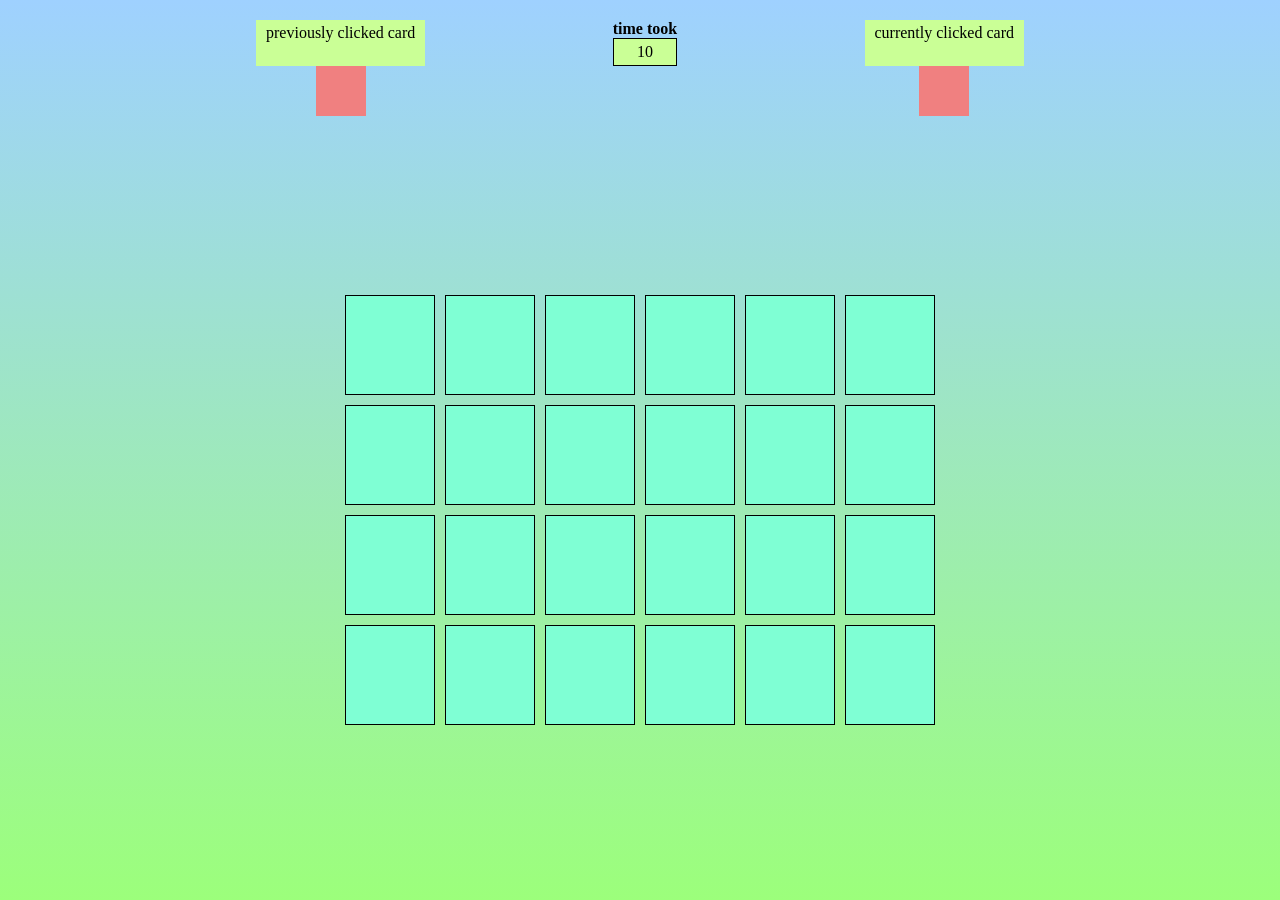
<file: index.html>
<!DOCTYPE html>
<html lang="en">

<head>
    <meta charset="UTF-8">
    <meta http-equiv="X-UA-Compatible" content="IE=edge">
    <meta name="viewport" content="width=device-width, initial-scale=1.0">
    <title>Card Game | </title>
    <link rel="stylesheet" href="CG.css">
</head>

<body>

    <div id="main">
        
        <div id="alrt">
            <div class="card">
                <p>previously clicked card</p>
                <h2 id="prcl"></h2>
            </div>
            <div id="scrdiv">
                <h4>time took</h4>
                <p id="score"></p>
            </div>
            <div class="card">
                <p>currently clicked card</p>
                <h2 id="crcl"></h2>
            </div>
        </div>

        <div id="cards"></div>

    </div>

    <script src="card.js"></script>
</body>

</html>
</file>
<file: CG.css>
* {
    margin: 0;
    padding: 0;
    box-sizing: border-box;
    font-family: "montserrat";
}

html,
body {
    width: 100%;
    height: 100%;
}

#main {
    position: relative;
    display: flex;
    justify-content: center;
    align-items: center;
    width: 100%;
    height: 100%;
    background-image: linear-gradient( rgb(159, 209, 255), rgb(156, 255, 123));
    pointer-events: none;
}

#alrt {
    display: flex;
    justify-content: space-between;
    position: absolute;
    top: 20px;
    width: 60%;
    margin: auto;
}

#alrt .card {
    position: relative;
    width: auto;
    height: inherit;
    border: none;
    background-color: transparent;
}

#alrt p {
    height: 100%;
    text-align: center;
    padding: 4px 10px;
    background-color: rgb(202, 255, 150);
}

#alrt h2 {
    position: absolute;
    top: 100%;
    left: 50%;
    transform: translate(-50%, 0);
    display: flex;
    justify-content: center;
    align-items: center;
    width: 50px;
    height: 50px;
    text-align: center;
    margin: auto;
    background-color: lightcoral;
}

#cards {
    display: grid;
    grid-template-columns: auto auto auto auto auto auto;
    grid-gap: 10px;
    padding: 10px;
    margin-top: 120px;
    pointer-events: none;
}

.card {
    width: 90px;
    height: 100px;
    border: 1px solid black;
    background-color: aquamarine;
    pointer-events: initial;
}

h1 {
    display: flex;
    justify-content: center;
    align-items: center;
    width: 100%;
    height: 100%;
    text-transform: uppercase;
    font-size: 50px;
    font-weight: 300;
    transform: rotatey(180deg);
    opacity: 0;
    pointer-events: initial;
    backface-visibility: hidden;
    transition: all cubic-bezier(0.19, 1, 0.22, 1) 1s;
}

.card:hover h1 {
    transform: rotatey(0deg);
    opacity: 1;
}

#scrdiv {
    margin: 0 20px;
}

#scrdiv p {
    height: auto;
    border: 1px solid black;
}

@media (max-width:500px) {
    #alrt {
        width: 90%;
    }
    #cards {
        grid-template-columns: auto auto auto;
    }
}

@media (max-height:600px) {
    .card {
        width: 70px;
        height: 80px;
    }
}
</file>
